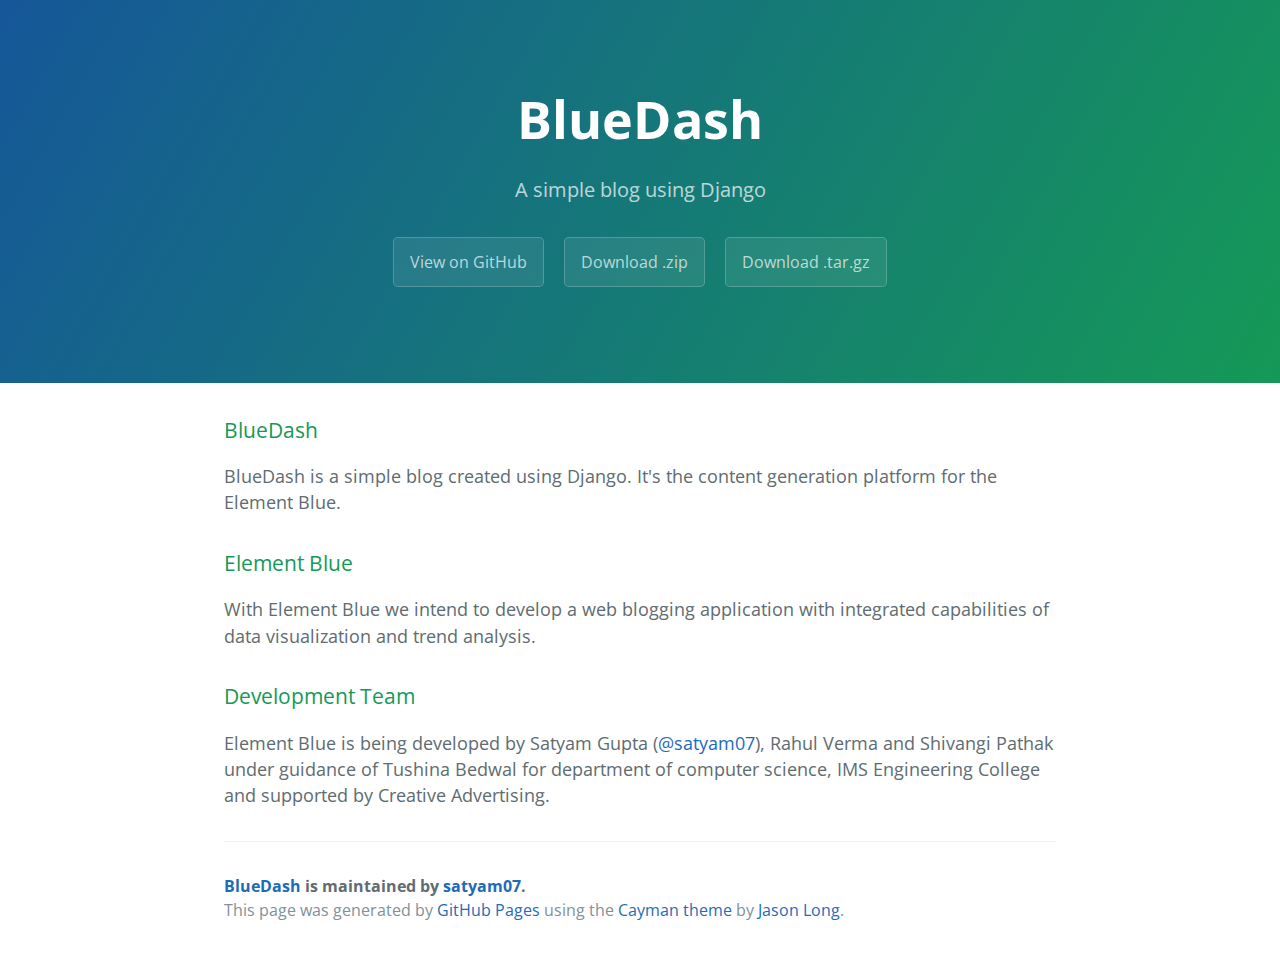
<file: index.html>
<!DOCTYPE html>
<html lang="en-us">
  <head>
    <meta charset="UTF-8">
    <title>BlueDash by satyam07</title>
    <meta name="viewport" content="width=device-width, initial-scale=1">
    <link rel="stylesheet" type="text/css" href="stylesheets/normalize.css" media="screen">
    <link href='https://fonts.googleapis.com/css?family=Open+Sans:400,700' rel='stylesheet' type='text/css'>
    <link rel="stylesheet" type="text/css" href="stylesheets/stylesheet.css" media="screen">
    <link rel="stylesheet" type="text/css" href="stylesheets/github-light.css" media="screen">
  </head>
  <body>
    <section class="page-header">
      <h1 class="project-name">BlueDash</h1>
      <h2 class="project-tagline">A simple blog using Django</h2>
      <a href="https://github.com/satyam07/BlueDash" class="btn">View on GitHub</a>
      <a href="https://github.com/satyam07/BlueDash/zipball/master" class="btn">Download .zip</a>
      <a href="https://github.com/satyam07/BlueDash/tarball/master" class="btn">Download .tar.gz</a>
    </section>

    <section class="main-content">
      <h3>
<a id="bluedash" class="anchor" href="#bluedash" aria-hidden="true"><span class="octicon octicon-link"></span></a>BlueDash</h3>

<p>BlueDash is a simple blog created using Django. It's the content generation platform for the Element Blue.</p>

<h3>
<a id="element-blue" class="anchor" href="#element-blue" aria-hidden="true"><span class="octicon octicon-link"></span></a>Element Blue</h3>

<p>With Element Blue we intend to develop a web blogging application with integrated capabilities of data visualization and trend analysis.</p>

<h3>
<a id="development-team" class="anchor" href="#development-team" aria-hidden="true"><span class="octicon octicon-link"></span></a>Development Team</h3>

<p>Element Blue is being developed by Satyam Gupta (<a href="https://github.com/satyam07" class="user-mention">@satyam07</a>), Rahul Verma and Shivangi Pathak under guidance of Tushina Bedwal for department of computer science, IMS Engineering College and supported by Creative Advertising.</p>



      <footer class="site-footer">
        <span class="site-footer-owner"><a href="https://github.com/satyam07/BlueDash">BlueDash</a> is maintained by <a href="https://github.com/satyam07">satyam07</a>.</span>

        <span class="site-footer-credits">This page was generated by <a href="https://pages.github.com">GitHub Pages</a> using the <a href="https://github.com/jasonlong/cayman-theme">Cayman theme</a> by <a href="https://twitter.com/jasonlong">Jason Long</a>.</span>
      </footer>

    </section>

            <script type="text/javascript">
            var gaJsHost = (("https:" == document.location.protocol) ? "https://ssl." : "http://www.");
            document.write(unescape("%3Cscript src='" + gaJsHost + "google-analytics.com/ga.js' type='text/javascript'%3E%3C/script%3E"));
          </script>
          <script type="text/javascript">
            try {
              var pageTracker = _gat._getTracker("UA-70145640-1");
            pageTracker._trackPageview();
            } catch(err) {}
          </script>

  </body>
</html>
</file>
<file: stylesheets/stylesheet.css>
* {
  box-sizing: border-box; }

body {
  padding: 0;
  margin: 0;
  font-family: "Open Sans", "Helvetica Neue", Helvetica, Arial, sans-serif;
  font-size: 16px;
  line-height: 1.5;
  color: #606c71; }

a {
  color: #1e6bb8;
  text-decoration: none; }
  a:hover {
    text-decoration: underline; }

.btn {
  display: inline-block;
  margin-bottom: 1rem;
  color: rgba(255, 255, 255, 0.7);
  background-color: rgba(255, 255, 255, 0.08);
  border-color: rgba(255, 255, 255, 0.2);
  border-style: solid;
  border-width: 1px;
  border-radius: 0.3rem;
  transition: color 0.2s, background-color 0.2s, border-color 0.2s; }
  .btn + .btn {
    margin-left: 1rem; }

.btn:hover {
  color: rgba(255, 255, 255, 0.8);
  text-decoration: none;
  background-color: rgba(255, 255, 255, 0.2);
  border-color: rgba(255, 255, 255, 0.3); }

@media screen and (min-width: 64em) {
  .btn {
    padding: 0.75rem 1rem; } }

@media screen and (min-width: 42em) and (max-width: 64em) {
  .btn {
    padding: 0.6rem 0.9rem;
    font-size: 0.9rem; } }

@media screen and (max-width: 42em) {
  .btn {
    display: block;
    width: 100%;
    padding: 0.75rem;
    font-size: 0.9rem; }
    .btn + .btn {
      margin-top: 1rem;
      margin-left: 0; } }

.page-header {
  color: #fff;
  text-align: center;
  background-color: #159957;
  background-image: linear-gradient(120deg, #155799, #159957); }

@media screen and (min-width: 64em) {
  .page-header {
    padding: 5rem 6rem; } }

@media screen and (min-width: 42em) and (max-width: 64em) {
  .page-header {
    padding: 3rem 4rem; } }

@media screen and (max-width: 42em) {
  .page-header {
    padding: 2rem 1rem; } }

.project-name {
  margin-top: 0;
  margin-bottom: 0.1rem; }

@media screen and (min-width: 64em) {
  .project-name {
    font-size: 3.25rem; } }

@media screen and (min-width: 42em) and (max-width: 64em) {
  .project-name {
    font-size: 2.25rem; } }

@media screen and (max-width: 42em) {
  .project-name {
    font-size: 1.75rem; } }

.project-tagline {
  margin-bottom: 2rem;
  font-weight: normal;
  opacity: 0.7; }

@media screen and (min-width: 64em) {
  .project-tagline {
    font-size: 1.25rem; } }

@media screen and (min-width: 42em) and (max-width: 64em) {
  .project-tagline {
    font-size: 1.15rem; } }

@media screen and (max-width: 42em) {
  .project-tagline {
    font-size: 1rem; } }

.main-content :first-child {
  margin-top: 0; }
.main-content img {
  max-width: 100%; }
.main-content h1, .main-content h2, .main-content h3, .main-content h4, .main-content h5, .main-content h6 {
  margin-top: 2rem;
  margin-bottom: 1rem;
  font-weight: normal;
  color: #159957; }
.main-content p {
  margin-bottom: 1em; }
.main-content code {
  padding: 2px 4px;
  font-family: Consolas, "Liberation Mono", Menlo, Courier, monospace;
  font-size: 0.9rem;
  color: #383e41;
  background-color: #f3f6fa;
  border-radius: 0.3rem; }
.main-content pre {
  padding: 0.8rem;
  margin-top: 0;
  margin-bottom: 1rem;
  font: 1rem Consolas, "Liberation Mono", Menlo, Courier, monospace;
  color: #567482;
  word-wrap: normal;
  background-color: #f3f6fa;
  border: solid 1px #dce6f0;
  border-radius: 0.3rem; }
  .main-content pre > code {
    padding: 0;
    margin: 0;
    font-size: 0.9rem;
    color: #567482;
    word-break: normal;
    white-space: pre;
    background: transparent;
    border: 0; }
.main-content .highlight {
  margin-bottom: 1rem; }
  .main-content .highlight pre {
    margin-bottom: 0;
    word-break: normal; }
.main-content .highlight pre, .main-content pre {
  padding: 0.8rem;
  overflow: auto;
  font-size: 0.9rem;
  line-height: 1.45;
  border-radius: 0.3rem; }
.main-content pre code, .main-content pre tt {
  display: inline;
  max-width: initial;
  padding: 0;
  margin: 0;
  overflow: initial;
  line-height: inherit;
  word-wrap: normal;
  background-color: transparent;
  border: 0; }
  .main-content pre code:before, .main-content pre code:after, .main-content pre tt:before, .main-content pre tt:after {
    content: normal; }
.main-content ul, .main-content ol {
  margin-top: 0; }
.main-content blockquote {
  padding: 0 1rem;
  margin-left: 0;
  color: #819198;
  border-left: 0.3rem solid #dce6f0; }
  .main-content blockquote > :first-child {
    margin-top: 0; }
  .main-content blockquote > :last-child {
    margin-bottom: 0; }
.main-content table {
  display: block;
  width: 100%;
  overflow: auto;
  word-break: normal;
  word-break: keep-all; }
  .main-content table th {
    font-weight: bold; }
  .main-content table th, .main-content table td {
    padding: 0.5rem 1rem;
    border: 1px solid #e9ebec; }
.main-content dl {
  padding: 0; }
  .main-content dl dt {
    padding: 0;
    margin-top: 1rem;
    font-size: 1rem;
    font-weight: bold; }
  .main-content dl dd {
    padding: 0;
    margin-bottom: 1rem; }
.main-content hr {
  height: 2px;
  padding: 0;
  margin: 1rem 0;
  background-color: #eff0f1;
  border: 0; }

@media screen and (min-width: 64em) {
  .main-content {
    max-width: 64rem;
    padding: 2rem 6rem;
    margin: 0 auto;
    font-size: 1.1rem; } }

@media screen and (min-width: 42em) and (max-width: 64em) {
  .main-content {
    padding: 2rem 4rem;
    font-size: 1.1rem; } }

@media screen and (max-width: 42em) {
  .main-content {
    padding: 2rem 1rem;
    font-size: 1rem; } }

.site-footer {
  padding-top: 2rem;
  margin-top: 2rem;
  border-top: solid 1px #eff0f1; }

.site-footer-owner {
  display: block;
  font-weight: bold; }

.site-footer-credits {
  color: #819198; }

@media screen and (min-width: 64em) {
  .site-footer {
    font-size: 1rem; } }

@media screen and (min-width: 42em) and (max-width: 64em) {
  .site-footer {
    font-size: 1rem; } }

@media screen and (max-width: 42em) {
  .site-footer {
    font-size: 0.9rem; } }
</file>
<file: stylesheets/github-light.css>
/*
   Copyright 2014 GitHub Inc.

   Licensed under the Apache License, Version 2.0 (the "License");
   you may not use this file except in compliance with the License.
   You may obtain a copy of the License at

       http://www.apache.org/licenses/LICENSE-2.0

   Unless required by applicable law or agreed to in writing, software
   distributed under the License is distributed on an "AS IS" BASIS,
   WITHOUT WARRANTIES OR CONDITIONS OF ANY KIND, either express or implied.
   See the License for the specific language governing permissions and
   limitations under the License.

*/

.pl-c /* comment */ {
  color: #969896;
}

.pl-c1      /* constant, markup.raw, meta.diff.header, meta.module-reference, meta.property-name, support, support.constant, support.variable, variable.other.constant */,
.pl-s .pl-v /* string variable */ {
  color: #0086b3;
}

.pl-e  /* entity */,
.pl-en /* entity.name */ {
  color: #795da3;
}

.pl-s .pl-s1 /* string source */,
.pl-smi      /* storage.modifier.import, storage.modifier.package, storage.type.java, variable.other, variable.parameter.function */ {
  color: #333;
}

.pl-ent /* entity.name.tag */ {
  color: #63a35c;
}

.pl-k /* keyword, storage, storage.type */ {
  color: #a71d5d;
}

.pl-pds              /* punctuation.definition.string, string.regexp.character-class */,
.pl-s                /* string */,
.pl-s .pl-pse .pl-s1 /* string punctuation.section.embedded source */,
.pl-sr               /* string.regexp */,
.pl-sr .pl-cce       /* string.regexp constant.character.escape */,
.pl-sr .pl-sra       /* string.regexp string.regexp.arbitrary-repitition */,
.pl-sr .pl-sre       /* string.regexp source.ruby.embedded */ {
  color: #183691;
}

.pl-v /* variable */ {
  color: #ed6a43;
}

.pl-id /* invalid.deprecated */ {
  color: #b52a1d;
}

.pl-ii /* invalid.illegal */ {
  background-color: #b52a1d;
  color: #f8f8f8;
}

.pl-sr .pl-cce /* string.regexp constant.character.escape */ {
  color: #63a35c;
  font-weight: bold;
}

.pl-ml /* markup.list */ {
  color: #693a17;
}

.pl-mh        /* markup.heading */,
.pl-mh .pl-en /* markup.heading entity.name */,
.pl-ms        /* meta.separator */ {
  color: #1d3e81;
  font-weight: bold;
}

.pl-mq /* markup.quote */ {
  color: #008080;
}

.pl-mi /* markup.italic */ {
  color: #333;
  font-style: italic;
}

.pl-mb /* markup.bold */ {
  color: #333;
  font-weight: bold;
}

.pl-md /* markup.deleted, meta.diff.header.from-file */ {
  background-color: #ffecec;
  color: #bd2c00;
}

.pl-mi1 /* markup.inserted, meta.diff.header.to-file */ {
  background-color: #eaffea;
  color: #55a532;
}

.pl-mdr /* meta.diff.range */ {
  color: #795da3;
  font-weight: bold;
}

.pl-mo /* meta.output */ {
  color: #1d3e81;
}
</file>
